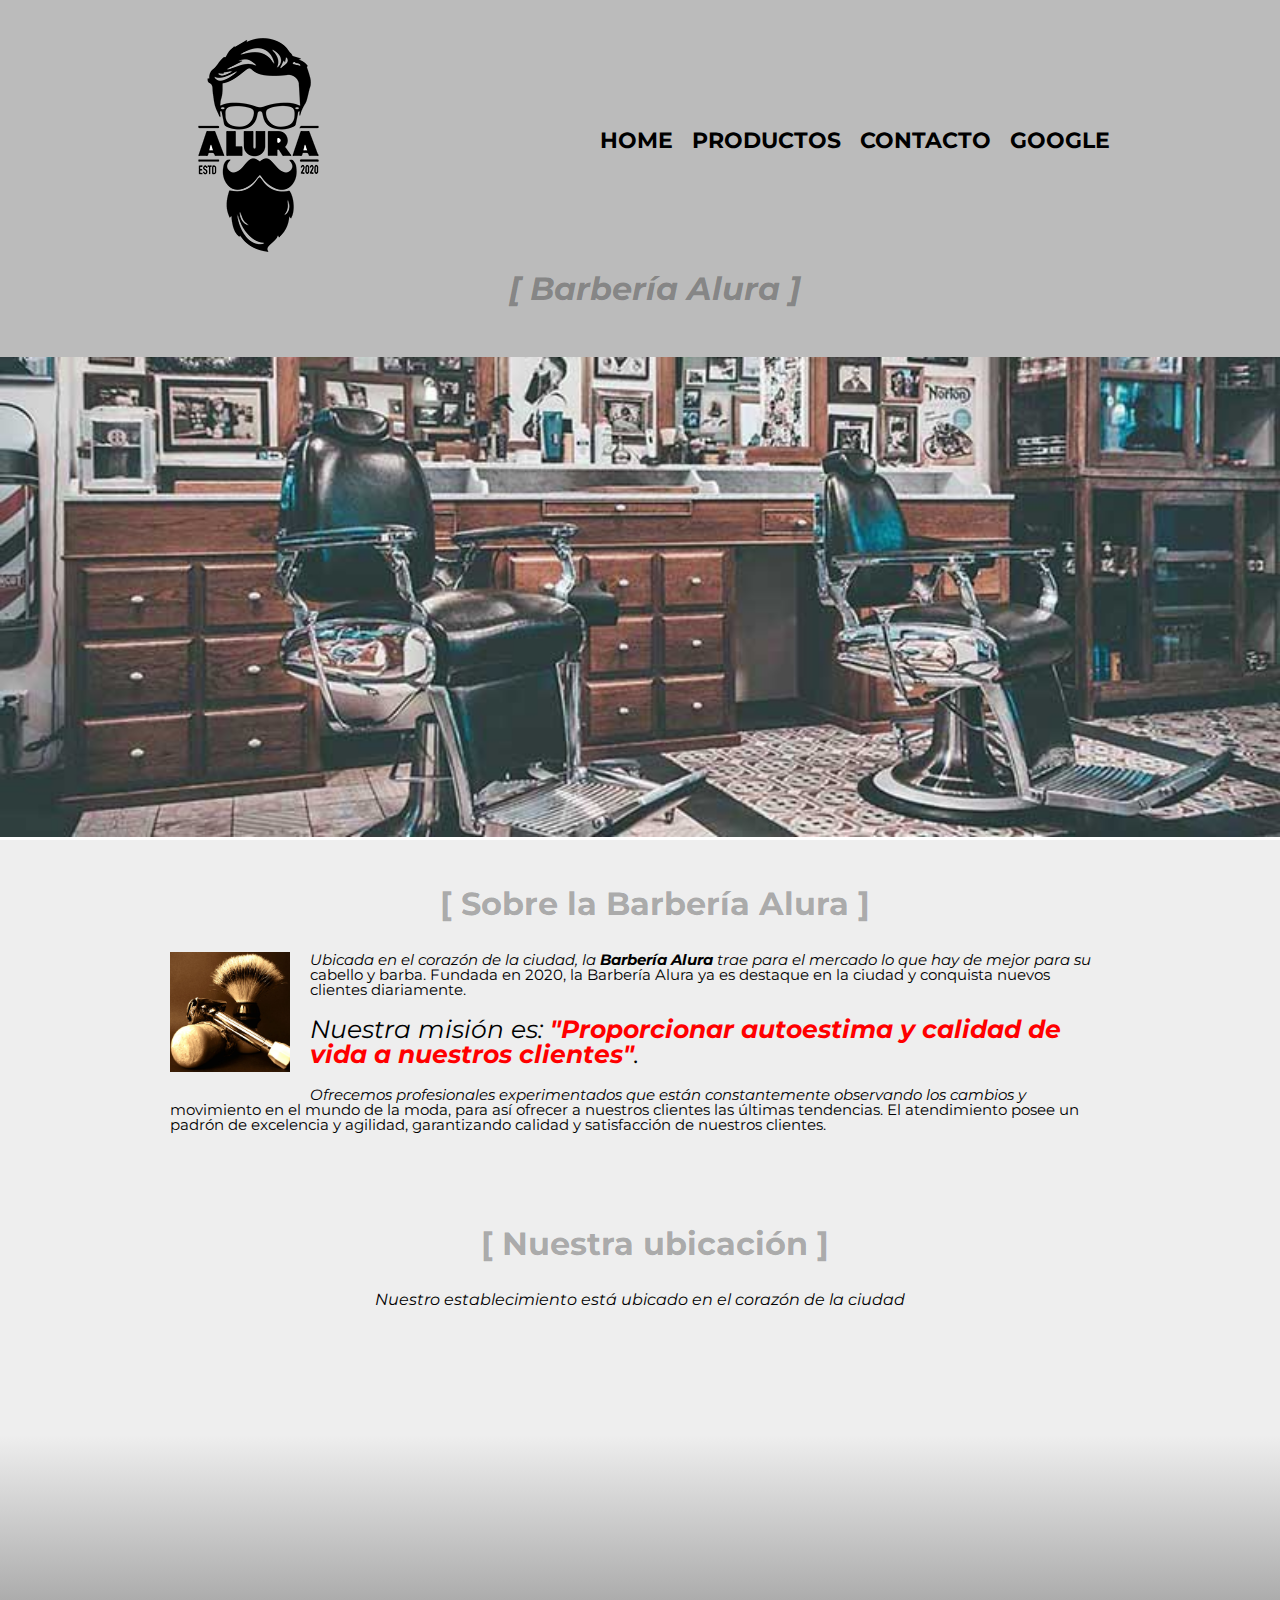
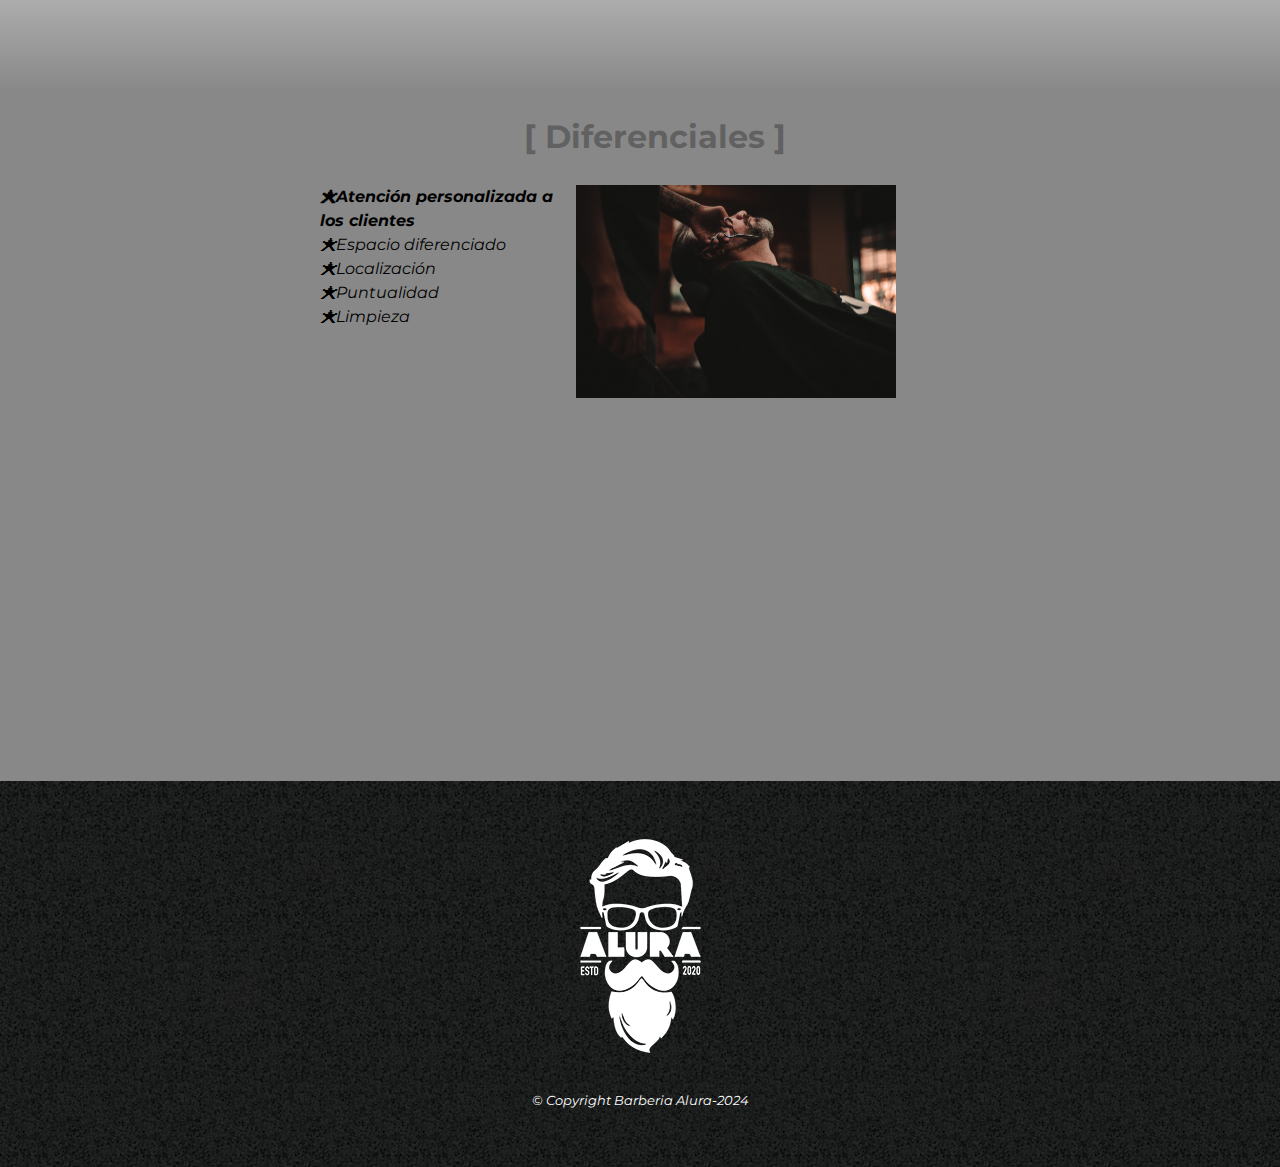
<file: index.html>
<!DOCTYPE html> <! -- declarar que es html -->

<html lang="es"> <! -- Idioma -->
    
    <head> <! -- Encabezado -->

        <meta charset="UTF-8"> <! -- declarar los caracteres a usar -->
        <title>Barbería Alura</title> <! -- titulo de la pestaña de la pagina -->
        <link rel="stylesheet" href="reset.css">
        <link rel="stylesheet" href="style.css">
        <link href="link rel="preconnect href="https://fonts.googleapis.com">
        <link rel="preconnect" href="https://fonts.gstatic.com" crossorigin>
        <link href="https://fonts.googleapis.com/css2?family=Montserrat:ital,wght@0,100..900;1,100..900&display=swap" rel="stylesheet">
    </head>

    <body> <! -- Cuerpo -->

        <header> <! -- Titulo de la pagina -->
            <div class="caja">
                <h1><img src="imagenes/logo.png"> <! -- referencia al logo --></h1>
                <p class="titulo-principal"> Barbería Alura</p>
                <nav>
                    <ul>
                        <li><a href="index.html">Home</a></li> <! --etiqueta crea vinculos anchor es una "a"-->
                        <li><a href="barberia_menu.html">Productos</a></li>
                        <li><a href="contacto_diseño.html">Contacto</a></li>
                        <li><a href=https://www.google.com>Google</a></li>
                     </ul>
                 </nav>
             </div>
        </header>

        <img class="banner" src="banner/banner.jpg"> <! -- para añadir imagen -->
        
        <main>
            <section class="principal"> <! -- primera clase, o division -->

                <h2 class="titulo-principal">Sobre la Barbería Alura</h2>

                <img class="utensilios" src="imagenes/utensilios[1].jpg" alt="Utensilios de un barbero.">
                
                <p>Ubicada en el corazón de la ciudad, la <strong>Barbería Alura</strong> trae para el mercado lo que hay de mejor para su cabello y barba. Fundada en 2020, la Barbería Alura ya es destaque en la ciudad y conquista nuevos clientes diariamente.</p>

                <p id="mision"><em>Nuestra misión es: <strong>"Proporcionar autoestima y calidad de vida a nuestros clientes"</strong>.</em></p>

                <p>Ofrecemos profesionales experimentados que están constantemente observando los cambios y movimiento en el mundo de la moda, para así ofrecer a nuestros clientes las últimas tendencias. El atendimiento posee un padrón de excelencia y agilidad, garantizando calidad y satisfacción de nuestros clientes.</p> 

            </section>

            <section class="mapa">
                <h3 class="titulo-principal">Nuestra ubicación</h3>
                <p>Nuestro establecimiento está ubicado en el corazón de la ciudad</p>
                <div class="mapa-contenido">
                    <iframe src="https://www.google.com/maps/embed?pb=!1m18!1m12!1m3!1d3656.4078401372108!2d-46.6346381!3d-23.589702!2m3!1f0!2f0!3f0!3m2!1i1024!2i768!4f13.1!3m3!1m2!1s0x94ce5bd9bb943bf5%3A0x6f642995c970f0fe!2scaelum%20alura!5e0!3m2!1ses-419!2smx!4v1709103385808!5m2!1ses-419!2smx" width=100% height="300" style="border:0;" allowfullscreen="" loading="lazy" referrerpolicy="no-referrer-when-downgrade"></iframe>
                </div>
            </section>

            <section class="diferenciales">

                <h3 class="titulo-principal">Diferenciales</h3>
                <div class="contenido-diferenciales">
                    <ul class="lista-diferenciales"> <! -- Crea una lista -->
                        <li class="items">Atención personalizada a los clientes</li>
                        <li class="items">Espacio diferenciado</li>
                        <li class="items">Localización</li>
                        <li class="items">Puntualidad</li>
                        <li class="items">Limpieza</li>                        
                    </ul><img src="diferenciales/diferenciales.jpg" class="imagenDiferenciales" class="imagen-diferenciales">
            </div>
            <div class="video">
                <iframe width="560" height="315" src="https://www.youtube.com/embed/ysXSVMBca-I?si=iBlXHWjsJyUcJLWk" title="YouTube video player" frameborder="0" allow="accelerometer; autoplay; clipboard-write; encrypted-media; gyroscope; picture-in-picture; web-share" allowfullscreen></iframe>
            </div>
            </section>

            

        </main>
        
        <footer>
            <img src="imagenes/logo-blanco.png">
            <p class="copyright"> &copy Copyright Barberia Alura-2024</p>
        </footer>
        
        
    </body>
</html>
</file>
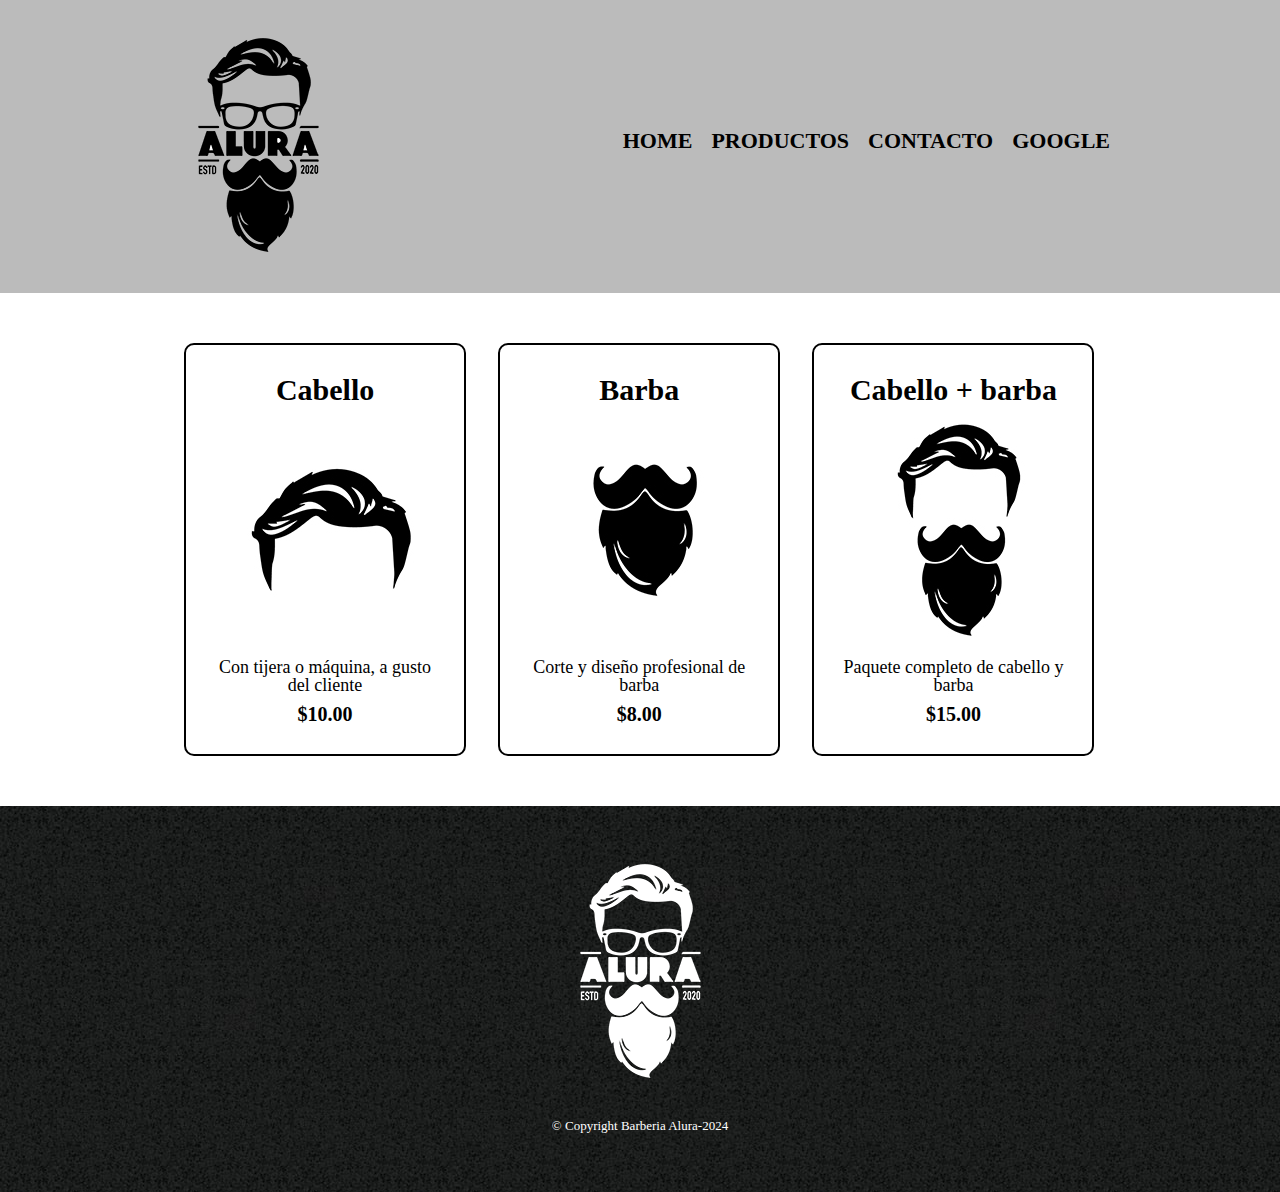
<file: barberia_menu.html>
<!DOCTYPE html> <! -- control + o se abre la ruta para el html-->

<html>
    <head>
        <meta charset="UTF-8">
        <title>Productos - Barbería Alura</title>
        <link rel="stylesheet" href="reset.css"> <! -- archivo creado para eliminar el formato por default de chrome-->
        <link rel="stylesheet" href="barberia_menu.css"> <! -- referencias al archivo con los parametros de diseño-->
    </head>
    <body>
        <header>
            <div class="caja">
                <h1><img src="imagenes/logo.png"> <! -- referencia al logo --></h1>
                <nav>
                    <ul>
                        <li><a href="index.html">Home</a></li> <! --etiqueta crea vinculos anchor es una "a"-->
                        <li><a href="barberia_menu.html">Productos</a></li>
                        <li><a href="contacto_diseño.html">Contacto</a></li>
                        <li><a href=https://www.google.com>Google</a></li>
                     </ul>
                 </nav>
             </div>
        </header>
        <main>
            <ul class="productos">
                 <li>
                    <h2>Cabello</h2>
                    <img src="imagenes/cabello.jpg">
                    <p class="Producto-descripcion">Con tijera o máquina, a gusto del cliente</p>
                    <p class="Producto-precio">$10.00</p>
                </li>
                <li>
                    <h2>Barba</h2>
                    <img src="imagenes/barba.jpg">
                    <p class="Producto-descripcion">Corte y diseño profesional de barba</p>
                    <p class="Producto-precio">$8.00</p>
                </li>
                <li>
                    <h2>Cabello + barba</h2>
                    <img src="imagenes/cabello+barba.jpg">
                    <p class="Producto-descripcion">Paquete completo de cabello y barba</p>
                    <p class="Producto-precio">$15.00</p>
                </li>
             </ul>
        </main>
        <footer>
            <img src="imagenes/logo-blanco.png">
            <p class="copyright"> &copy Copyright Barberia Alura-2024</p>
        </footer>
    </body>
</html>


<! -- identacion o sangría, main=etiqueta semantica para que el
navegador entienda mejor el codigo
w3schools ayuda con dudas, conceptos basicos html -->
</file>
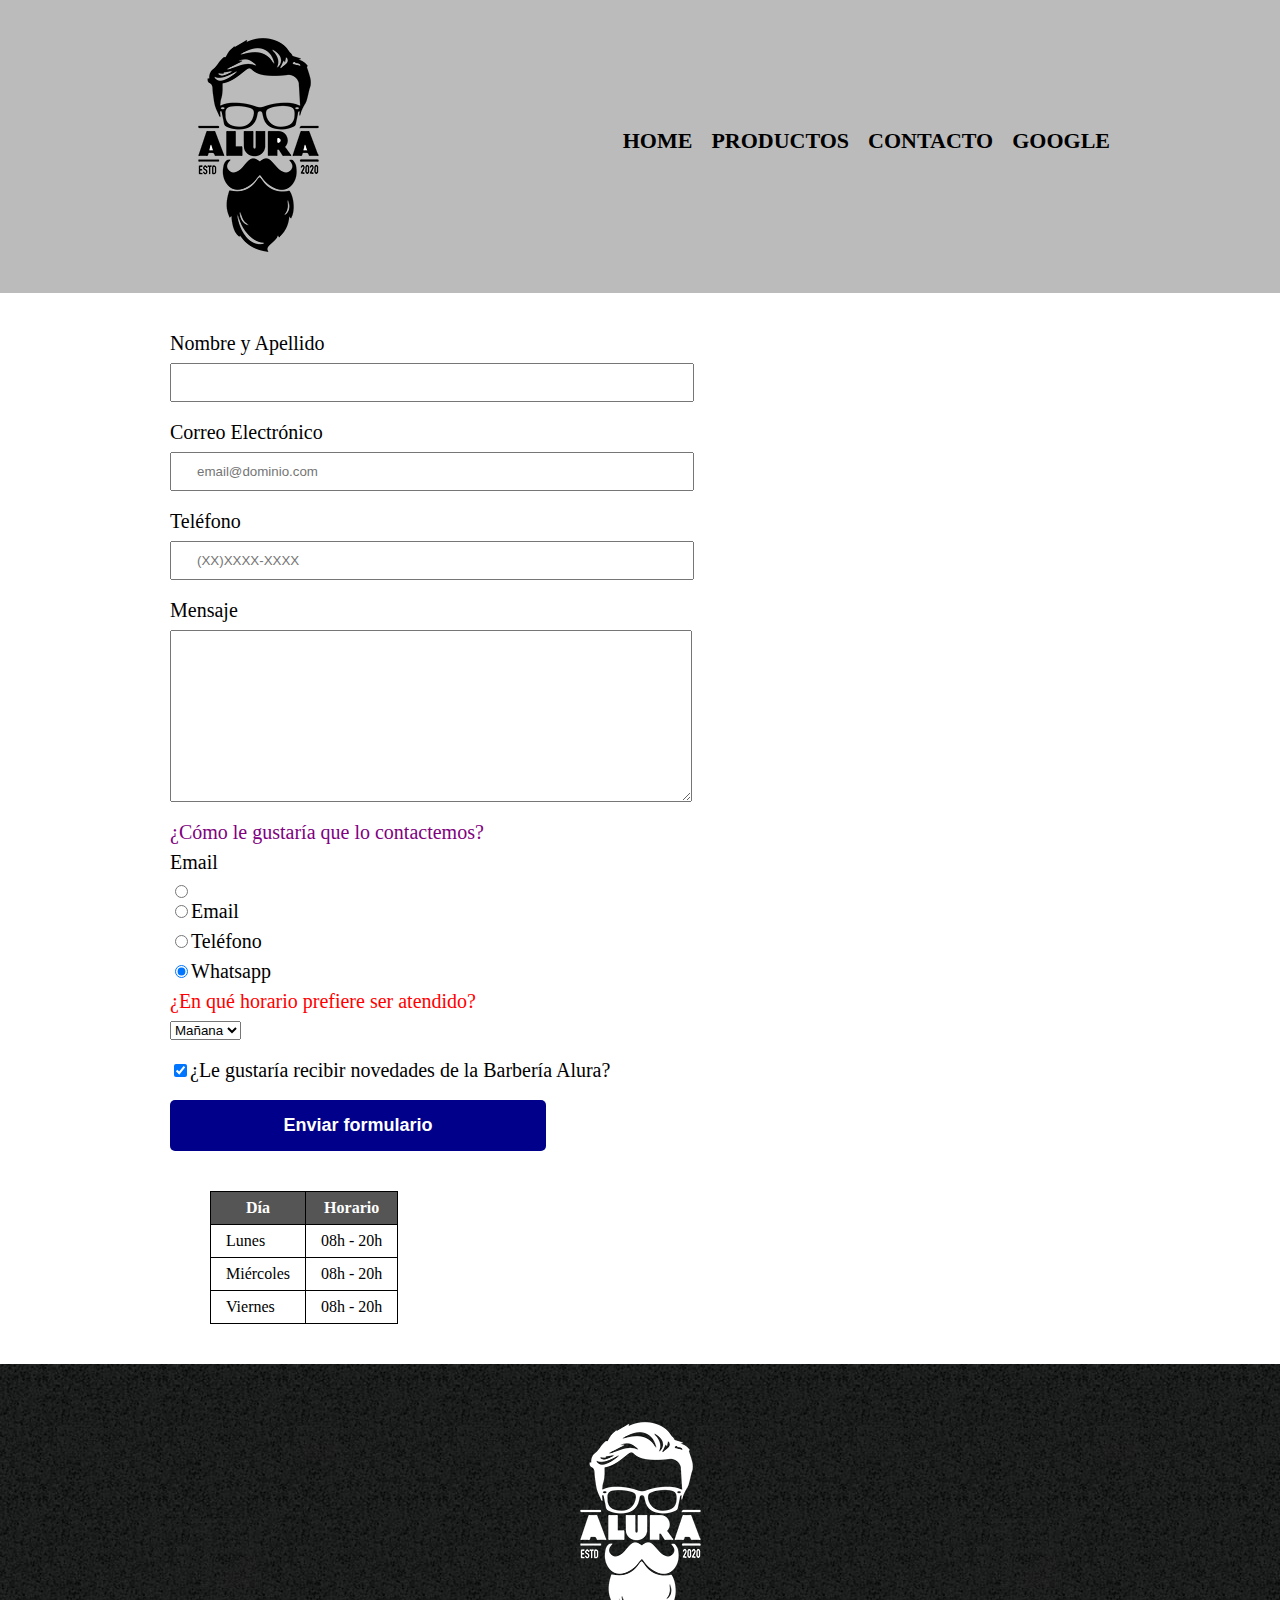
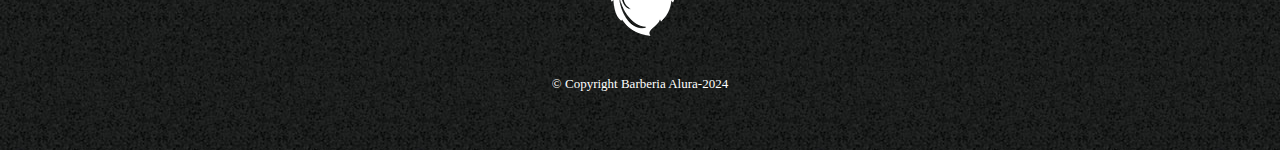
<file: contacto_diseño.html>
<!DOCTYPE html>
<html lang="es">
    <head>
        <meta charset="UTF-8">
        <title>Contacto - Barbería Alura</title>
        <link rel="stylesheet" href="reset.css"> <! -- archivo creado para eliminar el formato por default de chrome-->
        <link rel="stylesheet" href="contacto_diseño.css"> <! -- referencias al archivo con los parametros de diseño-->
    </head>
    <body>
        <header>
            <div class="caja">
                <h1><img src="imagenes/logo.png" alt="Logo de la Barbería Alura"> <! -- referencia al logo y alt como descricion de la imagen--></h1>
                <nav>
                    <ul>
                        <li><a href="index.html">Home</a></li> <! --etiqueta crea vinculos anchor es una "a"-->
                        <li><a href="barberia_menu.html">Productos</a></li>
                        <li><a href="https//google.com">Contacto</a></li>
                        <li><a href=https://www.google.com>Google</a></li>
                     </ul>
                 </nav>
             </div>
        </header>
        <main> 
            <form>
                <label for="nombreApellido"> Nombre y Apellido</label> <! -- la lable acompaña al input siempre -->
                <input type="text" id="nombreApellido" class="input-padron" required> <! --caja para rentradas de usario -->

                <label for="correoelectronico"> Correo Electrónico</label> <! -- la lable acompaña al input siempre -->
                <input type="email" id="correoelectronico" class="input-padron" required placeholder="email@dominio.com"> <! --caja para rentradas de usario -->
                

                <label for="telefono"> Teléfono</label> <! -- la lable acompaña al input siempre -->
                <input type="tel" id="telefono" class="input-padron" required placeholder="(XX)XXXX-XXXX"> <! --caja para rentradas de usario -->
            
                <label for="mensaje">Mensaje</label>
                <textarea cols="70" rows="10" id="mensaje" class="input-padron" required></textarea>
                
                <fieldset> <! -- es como div pero agrupa datos que van juntos y en vez de p se usa legend -->
                    <legend class="test" id="test" style="color: purple" > ¿Cómo le gustaría que lo contactemos?</legend>
               
                    <label for="radio-email">Email</label><! --se crea un salto y la bolita aparece despues, apra que quede antes ver los siguientes ej. -->
                    <input type="radio" name="contacto" value="email" id="radio-email"> <! --la propiedad name solo puede completarse una vez, la bolita queda separada por la propiedad block del CSS -->

                    <label for="radio-email"><input type="radio" name="contacto" value="email" id="radio-email">Email</label><! --se crea un salto y la bolita aparece despues, apra que quede antes ver los siguientes ej. -->
                    

                    <label for="radio-telefono"><input type="radio" name="contacto" value="telefono" id="radio-telefono">Teléfono</label>
                  

                    <label for="radio-whatsapp"><input type="radio" name="contacto" value="whatsapp" id="radio-whatsapp" checked>Whatsapp</label>
                    

                    </fieldset>

                <difieldset>
                    <legend>¿En qué horario prefiere ser atendido?</legend>
                    <select>
                        <option>Mañana</option>
                        <option>Tarde</option>
                        <option>Noche</option>
                    </select>
                </fieldset>

                <label class="checkbox"><input type="checkbox" checked>¿Le gustaría recibir novedades de la Barbería Alura?</label>

                <input type="submit" value="Enviar formulario" class="enviar">

            </form>

            <table>
                <thead>
                    <tr>
                        <td>Día</td>
                         <td>Horario</td>
                    </tr>
                 </thead>

                <tbody>
                    <tr>
                        <td>Lunes</td>
                        <td>08h - 20h</td>
                    </tr>
                    <tr>
                        <td>Miércoles</td>
                        <td>08h - 20h</td>
                    </tr>
                    <tr>
                        <td>Viernes</td>
                        <td>08h - 20h</td>
                    </tr>
                </tbody>

            </table>

        </main>
        <footer>
            <img src="imagenes/logo-blanco.png">
            <p class="copyright"> &copy Copyright Barberia Alura-2024</p>
        </footer>
        </body>
</html>
</file>
<file: style.css>
body{
    font-family: 'Montserrat', sans-serif;
}

.titulo-principal{
    padding-left: 30px; /* margen de 30px a la izquierda */
    font-size: 40px;
    font-weight: bold;
}

header { 
    background-color: #BBBBBB;
    padding: 20px 0; /*20 px para margenes sup e inferior y 0 para laterales */
}

.caja{
    width:940px; /*940 entre 1080 px como el 80%*/
    position: relative;
    margin: 0 auto; /* margin 0 para sup e inferior, auto calcula en automatico la resolucion porque no todos seran de 1200 px calcula mismo valor derecha e izquierda y da apariencia de centralizado*/
}

nav{
    position: absolute;
    top:110px;
    right: 0px;
}

nav li{
    display: inline;
    margin: 0 0 0 15px; /*margen hacia arriba, derecha, abajo, izquierda y poner px*/
}

nav a{
    text-transform: uppercase; /*mayusculas en menu*/
    color: #000000; /*color de letra*/
    font-weight: bold; /*negritas*/
    font-size: 22px; /*tamaño px junto al numero*/
    text-decoration: none;
}

nav a:hover{
    color: #c78c19; /*cambiar color al pasar el mouse*/
    text-decoration: underline; /*subrrayado*/
}

#banner{
    width:100%; /* la imagen se extiende al 100% de la anchura */
}

.principal{
    background: #FFFFFF; /* fondo, colores de fondo en hexadeciamal CCCCCC es gris */
    padding: 10px;
    width: 940px;
}

.titulo-centralizado{
    text-align: center;
}

em strong{
    color:red;
}

#mision{
    font-size: 25px;
    padding: 20px 0;
    }

.descripcion{
    font-size: 12px;
}

.diferenciales{
    background: #FFFFFF;
    padding: 30px;
}

.items{
    font-style: italic;
}

.items:before{
    content:"🟊"
}

.lista{
    display: inline-block;
    vertical-align: top;
    width: 20%;
    margin-right: 15%;
}

.utensilios{
    width: 120px;
    float: left; /*para que la imagen este "flotando" del lado izquierdo y el texto la rodea*/
    margin: 0 20px 20px 0; /*sup, derecha, inf, izq sentido horario*/
}

.mapa{
    padding: 3em 0;
    background: linear-gradient(#EEEEEE 50%, #888888);
} /*tmb se puede radial-gradient (45deg) o 90deg para vertical*/

.mapa p{
    margin: 0 0 2em;
    text-align: center;
}

.mapa-contenido{
    width:940px;
    margin: 0 auto;
}

.diferenciales{
    padding:3m 0;
    background: #888888;
}

.contenido-diferenciales{
    width: 640px;
    margin: 0 auto;
}

.lista-diferenciales{
    width: 40%;
    display: inline-block; /*inline block, lee los espacios (enters) del html*/
    vertical-align: top;
}

.items{
    line-height: 1.5;
}

.items:first-child{/* pseudoclases last child o nth-child(2n) todos los pares nth-child(2) el segundo*/
    font-weight: bold;
}

.imagenDiferenciales{
    width: 50%;
}

.imagenDiferenciales:hover{
    opacity: 0.3; /*porcentaje de opacidad*/
    transition: 400ms;
}

footer{
    text-align: center;
    background: url(imagenes/bg.jpg); /*copia la imagen varias veces en la horizontal*/
    padding:40px;
}

.copyright{
    color:#ffffff;
    font-size:13px;
    margin:20px;
    /*unicode-table.com se usa más el simpobolo entidad y colocarlo en 
    el codigo html &copy*/
}


form{
    margin: 40px 0;
}

form label, form legend{
    display: block;
    font-size: 20px;
    margin: 0 0 10px;
}

.input-padron{
    display: block;
    margin: 0 0 20px;
    padding: 10px 25px;
    width: 50%;
}

/*CSS para nuestra home*/

.banner{
    width: 100%;
}

main{
    background: #EEEEEE;
}

.principal{
    padding: 3em 0;
    background: #EEEEEE;
    width: 940px 0;
    margin: 0 auto;
}

.titulo-principal{
    text-align: center;
    font-size: 2em; /*aumenta dos veces a el texto que lo rodea*/
    margin: 0 0 1em;
    clear: left; /*que la imagen no altere los titulos*/
    color: rgba(0,0,0,0.3) /*opacidad en los titulos, los 3 ceros es una combinacion para hacer colores*/
}

.titulo-principal:first-letter{
    font-weight: bolder;
}

.titulo-principal:before{
    content:"[ "
}

.titulo-principal:after{
    content:" ]"
}

p:first-line{
    font-style: italic;
}

.principal p{ /*letra p de las descripciones*/
    margin 0 0 1em;
    font-size: 15px;
}

.principal strong{
    font-weight: bold;
}

.principal em{
    font-style: italic;
}

.imagenes-diferenciales{
    width: 60%;
}

.video{
    width: 560px;
    margin: 1em auto;
}
</file>
<file: barberia_menu.css>
header { 
    background-color: #BBBBBB;
    padding: 20px 0; /*20 px para margenes sup e inferior y 0 para laterales */
}

.caja{
    width:940px; /*940 entre 1080 px como el 80%*/
    position: relative;
    margin: 0 auto; /* margin 0 para sup e inferior, auto calcula en automatico la resolucion porque no todos seran de 1200 px calcula mismo valor derecha e izquierda y da apariencia de centralizado*/
}

nav {
    position: absolute;
    top:110px;
    right: 0px;


}
nav li {
    display: inline;
    margin: 0 0 0 15px; /*margen hacia arriba, derecha, abajo, izquierda y poner px*/
}

nav a{
    text-transform: uppercase; /*mayusculas en menu*/
    color: #000000; /*color de letra*/
    font-weight: bold; /*negritas*/
    font-size: 22px; /*tamaño px junto al numero*/
    text-decoration: none;
}

nav a:hover{
    color: #c78c19; /*cambiar color al pasar el mouse*/
    text-decoration: underline; /*subrrayado*/
}

.productos{
    width: 940px; /*ancho en pixeles*/
    margin: 0 auto; /*margen sup-inf, y laterales en auto (centrado)*/
    padding: 50px; /*margen superior*/
}
.productos li{
    display: inline-block; /*divide la lista en bloques horizontales*/
    text-align:center; /*alienacion del texto*/
    width: 30%; /*distribuir el espacio de las cajas, no hay un tercio, pero si 30%*/
    vertical-align: top; /*alineacion vertical desde arriba*/
    background: #ffffff; /*para hacerlo más visual, cambiar f por #cccccc*/
    margin: 0 1.5%; /*vertical=0, laterales=1.5%*/
    padding: 30px 20px; /*px en la vertical, en la horizontal*/
    box-sizing: border-box;
    border: 2px solid #000000; 
    /*border-color: #000000;
    border-width: 2px;
    border-style: solid; /*border-top: 10px; borderstyle: dotted, slash (en modo desarrollador)*/
    border-radius: 10px; /*(del izquierdo en orden sentido reloj) border-top-left-radius, border-bottom-right-radius, etc*/
}

.productos li:hover{ /*cambia propiedades al pasar el mouse*/
    border-color: #c78c19;
    /*font-size: 33px; pero le da preferencia a h2, se traslada como en la linea 73*/    
}

.productos li:active{ /*cambia propiedades al dar click*/
    border-color: #088c19;
}

.productos h2{
    font-size: 30px;
    font-weight: bold;

}

.productos li:hover h2{
    font-size: 33px;
}

.Producto-descripcion {
    font-size: 18px;
}

.Producto-precio {
    font-size: 20px;
    font-weight: bold;
    margin-top: 10px;
}

footer{
    text-align: center;
    background: url(imagenes/bg.jpg); /*copia la imagen varias veces en la horizontal*/
    padding:40px;
}

.copyright{
    color:#ffffff;
    font-size:13px;
    margin:20px;
    /*unicode-table.com se usa más el simpobolo entidad y colocarlo en 
    el codigo html &copy*/
}
/*text decoration como subrayado viene por defecto, igual que el margen superior en chrome*/

/*posiciones, static, relative y absolute*/

main{
    width: 940 px;
    margin: 0 auto;
}
</file>
<file: contacto_diseño.css>
header { 
    background-color: #BBBBBB;
    padding: 20px 0; /*20 px para margenes sup e inferior y 0 para laterales */
}

.caja{
    width:940px; /*940 entre 1080 px como el 80%*/
    position: relative;
    margin: 0 auto; /* margin 0 para sup e inferior, auto calcula en automatico la resolucion porque no todos seran de 1200 px calcula mismo valor derecha e izquierda y da apariencia de centralizado*/
}

nav {
    position: absolute;
    top:110px;
    right: 0px;


}
nav li {
    display: inline;
    margin: 0 0 0 15px; /*margen hacia arriba, derecha, abajo, izquierda y poner px*/
}

nav a{
    text-transform: uppercase; /*mayusculas en menu*/
    color: #000000; /*color de letra*/
    font-weight: bold; /*negritas*/
    font-size: 22px; /*tamaño px junto al numero*/
    text-decoration: none;
}

nav a:hover{
    color: #c78c19; /*cambiar color al pasar el mouse*/
    text-decoration: underline; /*subrrayado*/
}

.productos{
    width: 940px; /*ancho en pixeles*/
    margin: 0 auto; /*margen sup-inf, y laterales en auto (centrado)*/
    padding: 50px; /*margen superior*/
}
.productos li{
    display: inline-block; /*divide la lista en bloques horizontales*/
    text-align:center; /*alienacion del texto*/
    width: 30%; /*distribuir el espacio de las cajas, no hay un tercio, pero si 30%*/
    vertical-align: top; /*alineacion vertical desde arriba*/
    background: #ffffff; /*para hacerlo más visual, cambiar f por #cccccc*/
    margin: 0 1.5%; /*vertical=0, laterales=1.5%*/
    padding: 30px 20px; /*px en la vertical, en la horizontal*/
    box-sizing: border-box;
    border: 2px solid #000000; 
    /*border-color: #000000;
    border-width: 2px;
    border-style: solid; /*border-top: 10px; borderstyle: dotted, slash (en modo desarrollador)*/
    border-radius: 10px; /*(del izquierdo en orden sentido reloj) border-top-left-radius, border-bottom-right-radius, etc*/
}

.productos li:hover{ /*cambia propiedades al pasar el mouse*/
    border-color: #c78c19;
    /*font-size: 33px; pero le da preferencia a h2, se traslada como en la linea 73*/    
}

.productos li:active{ /*cambia propiedades al dar click*/
    border-color: #088c19;
}

.productos h2{
    font-size: 30px;
    font-weight: bold;

}

.productos li:hover h2{
    font-size: 33px;
}

.Producto-descripcion {
    font-size: 18px;
}

.Producto-precio {
    font-size: 20px;
    font-weight: bold;
    margin-top: 10px;
}

footer{
    text-align: center;
    background: url(imagenes/bg.jpg); /*copia la imagen varias veces en la horizontal*/
    padding:40px;
}

.copyright{
    color:#ffffff;
    font-size:13px;
    margin:20px;
    /*unicode-table.com se usa más el simpobolo entidad y colocarlo en 
    el codigo html &copy*/
}
/*text decoration como subrayado viene por defecto, igual que el margen superior en chrome*/

/*posiciones, static, relative y absolute*/

main{
    width: 940px;
    margin: 0 auto;
}

form{
    margin: 40px 0;
}

form label, form legend{  /*se puede aplicar el mismo estilo separado por una coma para label y p por ejemplo o abajo para input y textarea*/ 
    display: block;
    font-size: 20px;
    margin: 0 0 10px;
}

/*form input, form textarea*/ /*para que no se aplique en todo se creó una clase y ahora se usa el selector de clase .input*/
.input-padron{
    display: block;
    margin: 0 0 20px;
    padding: 10px 25px;
    width: 50%;
}

.checkbox{
    margin:20px 0; /*20 en vertical y 0 en horizontal*/
}


form legend{
    color:red; /*jearquia de formato menos prioridad*/
}

p{
    color:blue;
}

.test{
    color:yellow;
}

p.test{
    color:orange;
}

#test{
    color:pink;
}

.enviar{
    width: 40%;
    padding: 15px 0;
    font-size: 18px;
    font-weight: bold;
    color: white;
    background: darkblue;
    border: none;
    border-radius: 5px;
    transition: 1s all; /*cambiar all por background*/
    cursor: pointer;
}

.enviar:hover{
    background: blueviolet;
    transform: scale(1.2);
    /*transform: rotate(70deg); CSS se va por la ultima propiedad ya no cambia el tamaño
    se puede usar transform: scale(3) rotate(800deg);*/
}

table{ /*selector table*/
    margin: 40px 40px;

}

thead{
    background: #555555;
    color: white;
    font-weight: bold;
    text-align: center;
}

td, th{
    border: 1px solid #000000;
    padding: 8px 15px;
}
</file>
